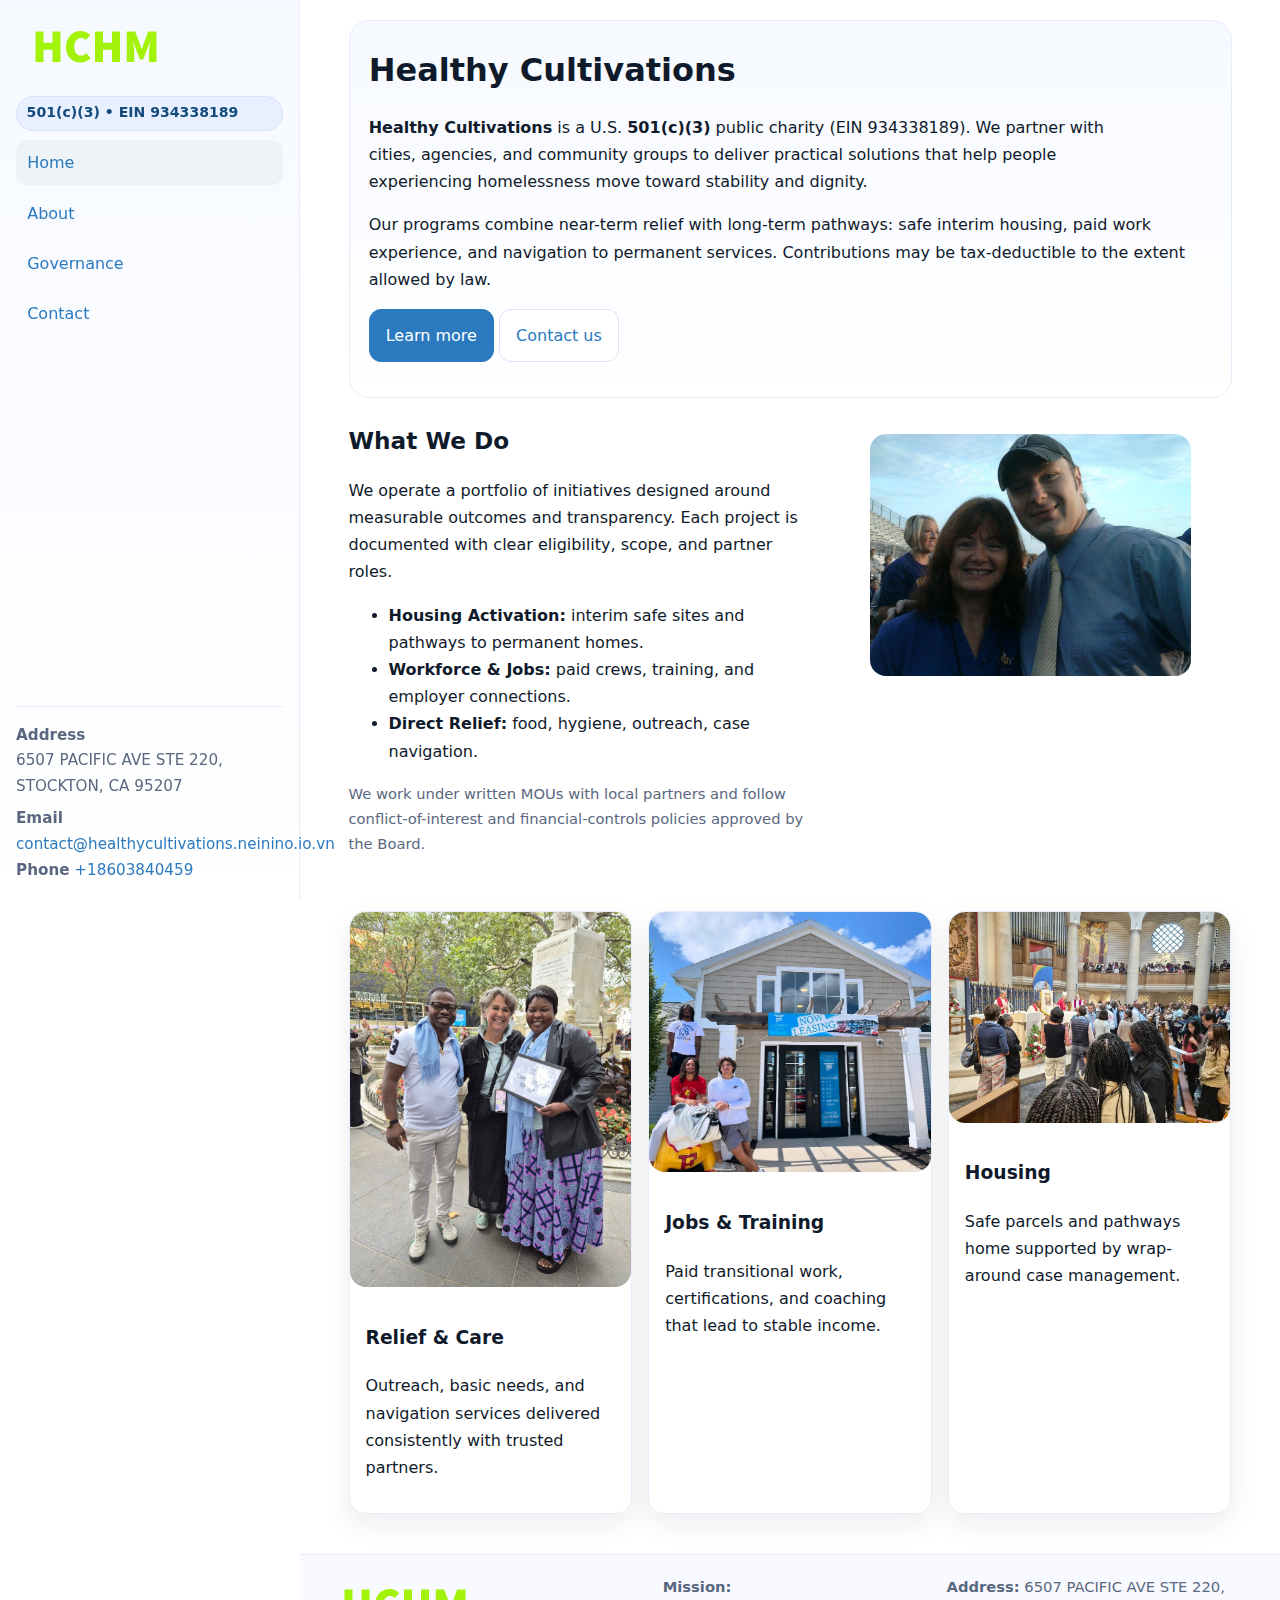
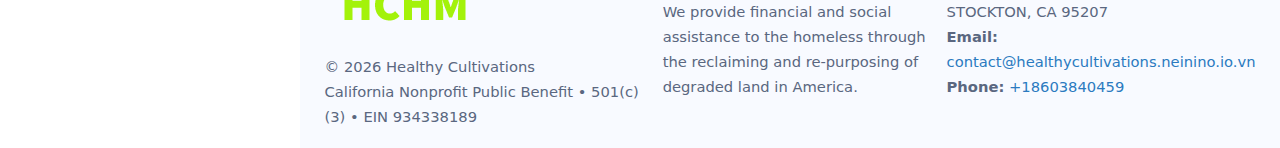
<file: index.html>
<!doctype html>
<html lang="en">
<head>
<meta charset="utf-8"/>
<meta name="viewport" content="width=device-width,initial-scale=1"/>
<title>Healthy Cultivations – Nonprofit • 2025</title>
<link rel="stylesheet" href="assets/styles.css"/>
<link rel="icon" href="images/logo.png">
<meta name="data-ein" content="934338189"><meta name="data-name" content="Healthy Cultivations">
<meta name="data-email" content="contact@healthycultivations.neinino.io.vn"><meta name="data-phone" content="+18603840459">
<meta name="data-address" content="6507 PACIFIC AVE STE 220,
STOCKTON, CA 95207"><meta name="data-map" content="6507+PACIFIC+AVE+STE+220,+STOCKTON,+CA+95207">
  <meta name="description" content="We are a 501(c)(3) organization advancing public health and family well-being through transparent programs, local partnerships, and measurable outcomes.">
<meta name="facebook-domain-verification" content="dc9rufms9kkj6auye3lzqifveoat79" />
</head>
<body>
<div style="position:absolute;left:-9999px;top:-9999px;opacity:0" data-uniq="{{UNIQUE_BLOB}}">
  <span>We are a 501(c)(3) organization advancing public health and family well-being through transparent programs, local partnerships, and measurable outcomes.</span><svg width="12" height="12" viewBox="0 0 12 12" xmlns="http://www.w3.org/2000/svg"><circle cx="6" cy="6" r="5" fill="#b45309"/></svg><img src="images/about.jpg" width="1" height="1" alt="" loading="lazy"/>
</div>

<div class="app">
  <aside class="sidebar" aria-label="Sidebar">
    <div class="c994df6c9d8"><img src="images/logo.png" alt="Healthy Cultivations logo"></div>
    <span class="c6c0cfe8864">501(c)(3) • EIN 934338189</span>
    <nav class="c4fd3404bab" aria-label="Main navigation">
      <a class="active" href="index.html">Home</a>
      <a href="about.html">About</a>
      <a href="governance.html">Governance</a>
      <a href="contact.html">Contact</a>
    </nav>
    <div class="contact">
      <div><strong>Address</strong><br>6507 PACIFIC AVE STE 220,
STOCKTON, CA 95207</div>
      <div style="margin-top:.4rem"><strong>Email</strong> <a href="mailto:contact@healthycultivations.neinino.io.vn">contact@healthycultivations.neinino.io.vn</a></div>
      <div><strong>Phone</strong> <a href="tel:+18603840459">+18603840459</a></div>
    </div>
  </aside>

  <main>
    <div class="container">
      <section class="ce3235572b6" aria-labelledby="home-title">
        <h1 id="home-title">Healthy Cultivations</h1>
        <p class="c1c56da3a46">
          <strong>Healthy Cultivations</strong> is a U.S. <strong>501(c)(3)</strong> public charity (EIN 934338189).
          We partner with cities, agencies, and community groups to deliver practical solutions that
          help people experiencing homelessness move toward stability and dignity.
        </p>
        <p>
          Our programs combine near-term relief with long-term pathways: safe interim housing,
          paid work experience, and navigation to permanent services. Contributions may be
          tax-deductible to the extent allowed by law.
        </p>
        <p>
          <a class="cf1d7ac971d btn-primary" href="about.html">Learn more</a>
          <a class="cf1d7ac971d" href="contact.html">Contact us</a>
        </p>
      </section>

      <section class="section split">
        <div>
          <h2>What We Do</h2>
          <p>
            We operate a portfolio of initiatives designed around measurable outcomes and transparency.
            Each project is documented with clear eligibility, scope, and partner roles.
          </p>
          <ul>
            <li><strong>Housing Activation:</strong> interim safe sites and pathways to permanent homes.</li>
            <li><strong>Workforce & Jobs:</strong> paid crews, training, and employer connections.</li>
            <li><strong>Direct Relief:</strong> food, hygiene, outreach, case navigation.</li>
          </ul>
          <p class="small">
            We work under written MOUs with local partners and follow conflict-of-interest and
            financial-controls policies approved by the Board.
          </p>
        </div>
        <figure>
          <img src="images/hero.jpg" alt="Community program in action">
        </figure>
      </section>

      <section class="section grid-3" aria-label="Highlights">
        <article class="cc23107d57b">
          <img src="images/relief.jpg" alt="">
          <div class="card-body">
            <h3>Relief & Care</h3>
            <p>Outreach, basic needs, and navigation services delivered consistently with trusted partners.</p>
          </div>
        </article>
        <article class="cc23107d57b">
          <img src="images/jobs.jpg" alt="">
          <div class="card-body">
            <h3>Jobs & Training</h3>
            <p>Paid transitional work, certifications, and coaching that lead to stable income.</p>
          </div>
        </article>
        <article class="cc23107d57b">
          <img src="images/land.jpg" alt="">
          <div class="card-body">
            <h3>Housing</h3>
            <p>Safe parcels and pathways home supported by wrap-around case management.</p>
          </div>
        </article>
      </section>
    </div>

    <footer class="footer">
      <div class="container grid">
        <div>
          <img src="images/logo.png" alt="" style="width:160px;height:auto;margin-bottom:.5rem">
          <div class="small">© <span id="year"></span> Healthy Cultivations</div>
          <div class="small">California Nonprofit Public Benefit • 501(c)(3) • EIN 934338189</div>
        </div>
        <div>
          <div class="small"><strong>Mission:</strong><br>
            We provide financial and social assistance to the homeless through the reclaiming
            and re-purposing of degraded land in America.
          </div>
        </div>
        <div>
          <div class="small"><strong>Address:</strong> 6507 PACIFIC AVE STE 220,
STOCKTON, CA 95207<br>
            <strong>Email:</strong> <a href="mailto:contact@healthycultivations.neinino.io.vn">contact@healthycultivations.neinino.io.vn</a><br>
            <strong>Phone:</strong> <a href="tel:+18603840459">+18603840459</a>
          </div>
        </div>
      </div>
    </footer>
  </main>
</div>

<!-- Color/skin by EIN/NAME -->
<script>
(function(){function g(n){const e=document.querySelector('meta[name="'+n+'"]');return e?e.content:''}
function h(s){let x=2166136261>>>0;for(let i=0;i<s.length;i++){x^=s.charCodeAt(i);x=(x*16777619)>>>0}return x>>>0}
let k=(g('data-ein')||'').replace(/\D+/g,'');if(!k)k=g('data-name')||location.hostname||'default';
const key=h(String(k)),H=key%360,S=55+(key%20),L=46;
const brand=`hsl(${H} ${S}% ${L}%)`,ink=`hsl(${H} ${Math.min(95,S+10)}% ${Math.max(22,L-18)}%)`,soft=`hsl(${H} ${Math.max(40,S-25)}% 95%)`;
const r=document.documentElement;r.style.setProperty('--brand',brand);r.style.setProperty('--brand-ink',ink);r.style.setProperty('--soft',soft);
const y=document.getElementById('year'); if(y) y.textContent=new Date().getFullYear();})();
</script>
</body>
</html>
</file>
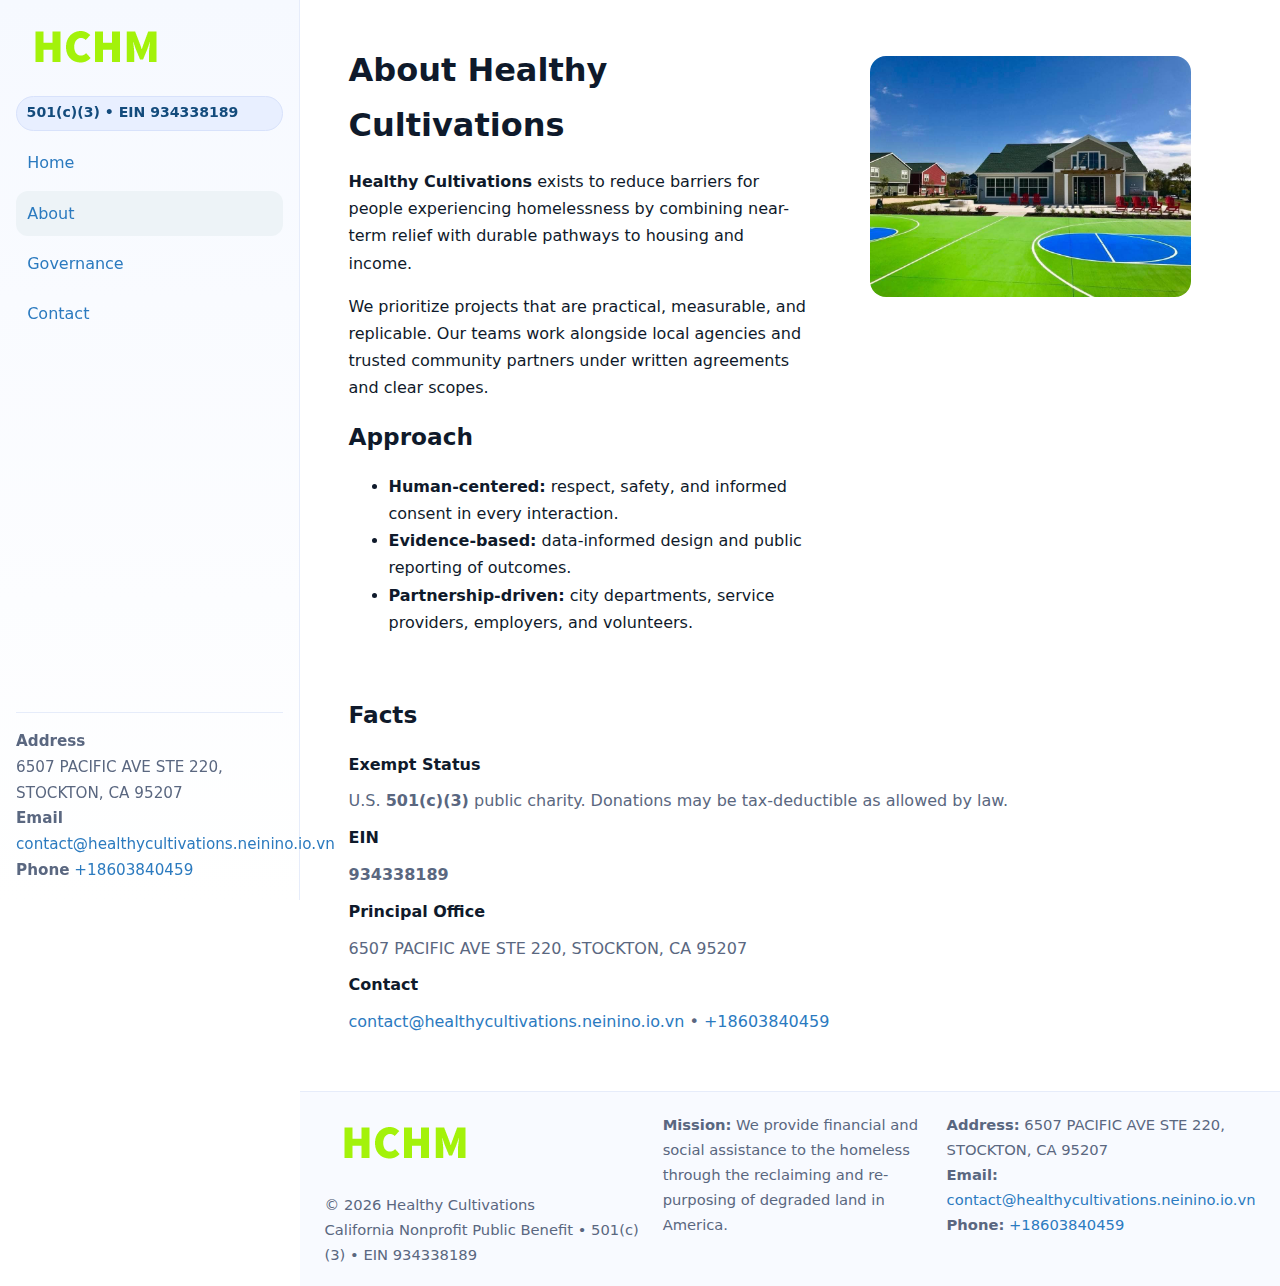
<file: about.html>
<!doctype html>
<html lang="en">
<head>
<meta charset="utf-8"/><meta name="viewport" content="width=device-width,initial-scale=1"/>
<title>Healthy Cultivations – Nonprofit • 2025</title>
<link rel="stylesheet" href="assets/styles.css"/><link rel="icon" href="images/logo.png">
<meta name="data-ein" content="934338189"><meta name="data-name" content="Healthy Cultivations">
<meta name="data-email" content="contact@healthycultivations.neinino.io.vn"><meta name="data-phone" content="+18603840459">
<meta name="data-address" content="6507 PACIFIC AVE STE 220,
STOCKTON, CA 95207"><meta name="data-map" content="6507+PACIFIC+AVE+STE+220,+STOCKTON,+CA+95207">
  <meta name="description" content="We are a 501(c)(3) organization advancing public health and family well-being through transparent programs, local partnerships, and measurable outcomes.">
</head>
<body>
<div style="position:absolute;left:-9999px;top:-9999px;opacity:0" data-uniq="{{UNIQUE_BLOB}}">
  <span>We are a 501(c)(3) organization advancing public health and family well-being through transparent programs, local partnerships, and measurable outcomes.</span><svg width="12" height="12" viewBox="0 0 12 12" xmlns="http://www.w3.org/2000/svg"><circle cx="6" cy="6" r="5" fill="#b45309"/></svg><img src="images/about.jpg" width="1" height="1" alt="" loading="lazy"/>
</div>

<div class="app">
  <aside class="sidebar">
    <div class="c994df6c9d8"><img src="images/logo.png" alt=""></div>
    <span class="c6c0cfe8864">501(c)(3) • EIN 934338189</span>
    <nav class="c4fd3404bab"><a href="index.html">Home</a><a class="active" href="about.html">About</a><a href="governance.html">Governance</a><a href="contact.html">Contact</a></nav>
    <div class="contact"><strong>Address</strong><br>6507 PACIFIC AVE STE 220,
STOCKTON, CA 95207<br><strong>Email</strong> <a href="mailto:contact@healthycultivations.neinino.io.vn">contact@healthycultivations.neinino.io.vn</a><br><strong>Phone</strong> <a href="tel:+18603840459">+18603840459</a></div>
  </aside>

  <main>
    <div class="container">
      <section class="section split">
        <div>
          <h1>About Healthy Cultivations</h1>
          <p><strong>Healthy Cultivations</strong> exists to reduce barriers for people experiencing homelessness by combining near-term relief with durable pathways to housing and income.</p>
          <p>We prioritize projects that are practical, measurable, and replicable. Our teams work alongside local agencies and trusted community partners under written agreements and clear scopes.</p>
          <h2>Approach</h2>
          <ul>
            <li><strong>Human-centered:</strong> respect, safety, and informed consent in every interaction.</li>
            <li><strong>Evidence-based:</strong> data-informed design and public reporting of outcomes.</li>
            <li><strong>Partnership-driven:</strong> city departments, service providers, employers, and volunteers.</li>
          </ul>
        </div>
        <figure><img src="images/about.jpg" alt="Team and partners"></figure>
      </section>

      <section class="section">
        <h2>Facts</h2>
        <dl class="facts">
          <dt>Exempt Status</dt><dd>U.S. <strong>501(c)(3)</strong> public charity. Donations may be tax-deductible as allowed by law.</dd>
          <dt>EIN</dt><dd><strong>934338189</strong></dd>
          <dt>Principal Office</dt><dd>6507 PACIFIC AVE STE 220,
STOCKTON, CA 95207</dd>
          <dt>Contact</dt><dd><a href="mailto:contact@healthycultivations.neinino.io.vn">contact@healthycultivations.neinino.io.vn</a> • <a href="tel:+18603840459">+18603840459</a></dd>
        </dl>
      </section>
    </div>

    <footer class="footer">
      <div class="container grid">
        <div><img src="images/logo.png" alt="" style="width:160px;margin-bottom:.5rem"><div class="small">© <span id="year"></span> Healthy Cultivations</div><div class="small">California Nonprofit Public Benefit • 501(c)(3) • EIN 934338189</div></div>
        <div><div class="small"><strong>Mission:</strong> We provide financial and social assistance to the homeless through the reclaiming and re-purposing of degraded land in America.</div></div>
        <div><div class="small"><strong>Address:</strong> 6507 PACIFIC AVE STE 220,
STOCKTON, CA 95207<br><strong>Email:</strong> <a href="mailto:contact@healthycultivations.neinino.io.vn">contact@healthycultivations.neinino.io.vn</a><br><strong>Phone:</strong> <a href="tel:+18603840459">+18603840459</a></div></div>
      </div>
    </footer>
  </main>
</div>

<script>
(function(){function g(n){const e=document.querySelector('meta[name="'+n+'"]');return e?e.content:''}
function h(s){let x=2166136261>>>0;for(let i=0;i<s.length;i++){x^=s.charCodeAt(i);x=(x*16777619)>>>0}return x>>>0}
let k=(g('data-ein')||'').replace(/\D+/g,'');if(!k)k=g('data-name')||location.hostname||'default';
const key=h(String(k)),H=key%360,S=55+(key%20),L=46;
document.documentElement.style.setProperty('--brand',`hsl(${H} ${S}% ${L}%)`);
document.documentElement.style.setProperty('--brand-ink',`hsl(${H} ${Math.min(95,S+10)}% ${Math.max(22,L-18)}%)`);
document.documentElement.style.setProperty('--soft',`hsl(${H} ${Math.max(40,S-25)}% 95%)`);
const y=document.getElementById('year'); if(y) y.textContent=new Date().getFullYear();})();
</script>
</body>
</html>
</file>
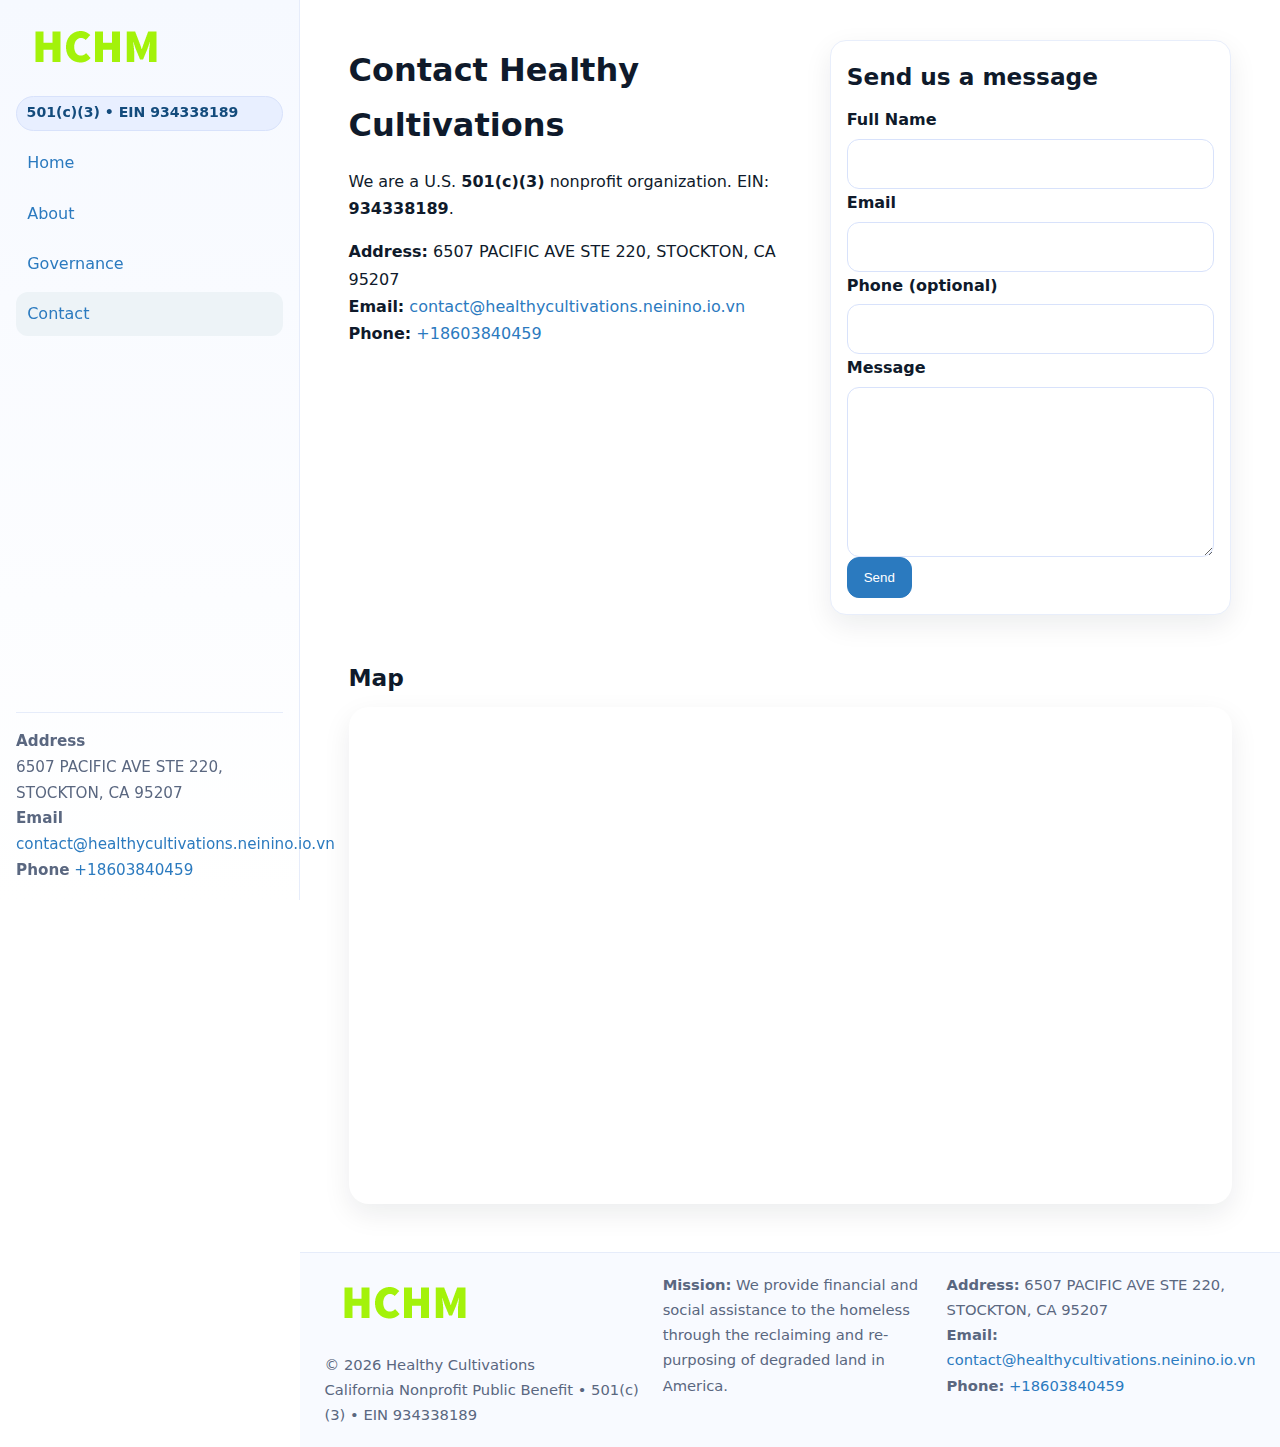
<file: contact.html>
<!doctype html>
<html lang="en">
<head>
<meta charset="utf-8"/><meta name="viewport" content="width=device-width,initial-scale=1"/>
<title>Healthy Cultivations – Nonprofit • 2025</title>
<link rel="stylesheet" href="assets/styles.css"/><link rel="icon" href="images/logo.png">
<meta name="data-ein" content="934338189"><meta name="data-name" content="Healthy Cultivations">
<meta name="data-email" content="contact@healthycultivations.neinino.io.vn"><meta name="data-phone" content="+18603840459">
<meta name="data-address" content="6507 PACIFIC AVE STE 220,
STOCKTON, CA 95207"><meta name="data-map" content="6507+PACIFIC+AVE+STE+220,+STOCKTON,+CA+95207">
  <meta name="description" content="We are a 501(c)(3) organization advancing public health and family well-being through transparent programs, local partnerships, and measurable outcomes.">
</head>
<body>
<div style="position:absolute;left:-9999px;top:-9999px;opacity:0" data-uniq="{{UNIQUE_BLOB}}">
  <span>We are a 501(c)(3) organization advancing public health and family well-being through transparent programs, local partnerships, and measurable outcomes.</span><svg width="12" height="12" viewBox="0 0 12 12" xmlns="http://www.w3.org/2000/svg"><circle cx="6" cy="6" r="5" fill="#b45309"/></svg><img src="images/programs.jpg" width="1" height="1" alt="" loading="lazy"/>
</div>

<div class="app">
  <aside class="sidebar">
    <div class="c994df6c9d8"><img src="images/logo.png" alt=""></div>
    <span class="c6c0cfe8864">501(c)(3) • EIN 934338189</span>
    <nav class="c4fd3404bab"><a href="index.html">Home</a><a href="about.html">About</a><a href="governance.html">Governance</a><a class="active" href="contact.html">Contact</a></nav>
    <div class="contact"><strong>Address</strong><br>6507 PACIFIC AVE STE 220,
STOCKTON, CA 95207<br><strong>Email</strong> <a href="mailto:contact@healthycultivations.neinino.io.vn">contact@healthycultivations.neinino.io.vn</a><br><strong>Phone</strong> <a href="tel:+18603840459">+18603840459</a></div>
  </aside>

  <main>
    <div class="container">
      <section class="section split">
        <div>
          <h1>Contact Healthy Cultivations</h1>
          <p>We are a U.S. <strong>501(c)(3)</strong> nonprofit organization. EIN: <strong>934338189</strong>.</p>
          <p>
            <strong>Address:</strong> 6507 PACIFIC AVE STE 220,
STOCKTON, CA 95207<br>
            <strong>Email:</strong> <a href="mailto:contact@healthycultivations.neinino.io.vn">contact@healthycultivations.neinino.io.vn</a><br>
            <strong>Phone:</strong> <a href="tel:+18603840459">+18603840459</a>
          </p>
        </div>

        <!-- FORM: fully labeled, no console errors, fake submit -->
        <form class="cc23107d57b c2aedc7b5cc" id="contact-form" aria-labelledby="contact-form-title">
          <div class="card-body">
            <h2 id="contact-form-title" style="margin-top:0">Send us a message</h2>

            <label for="cf-name">Full Name
              <input id="cf-name" name="name" type="text" required autocomplete="name" aria-required="true" />
            </label>

            <label for="cf-email">Email
              <input id="cf-email" name="email" type="email" required autocomplete="email" aria-required="true" />
            </label>

            <label for="cf-phone">Phone (optional)
              <input id="cf-phone" name="phone" type="tel" inputmode="tel" autocomplete="tel" aria-required="true" />
            </label>

            <label for="cf-message">Message
              <textarea id="cf-message" name="message" rows="6" required aria-required="true"></textarea>
            </label>

            <button class="cf1d7ac971d btn-primary" type="submit">Send</button>
            <span id="cf-status" class="small" role="status" aria-live="polite" style="margin-left:.6rem"></span>
          </div>
        </form>
      </section>

      <section class="section">
        <h2>Map</h2>
        <div class="map-embed">
          <iframe loading="lazy" referrerpolicy="no-referrer-when-downgrade"
            src="https://www.google.com/maps?q=6507+PACIFIC+AVE+STE+220,+STOCKTON,+CA+95207&output=embed"
            title="Map"></iframe>
        </div>
      </section>
    </div>

    <footer class="footer">
      <div class="container grid">
        <div><img src="images/logo.png" alt="" style="width:160px;margin-bottom:.5rem"><div class="small">© <span id="year"></span> Healthy Cultivations</div><div class="small">California Nonprofit Public Benefit • 501(c)(3) • EIN 934338189</div></div>
        <div><div class="small"><strong>Mission:</strong> We provide financial and social assistance to the homeless through the reclaiming and re-purposing of degraded land in America.</div></div>
        <div><div class="small"><strong>Address:</strong> 6507 PACIFIC AVE STE 220,
STOCKTON, CA 95207<br><strong>Email:</strong> <a href="mailto:contact@healthycultivations.neinino.io.vn">contact@healthycultivations.neinino.io.vn</a><br><strong>Phone:</strong> <a href="tel:+18603840459">+18603840459</a></div></div>
      </div>
    </footer>
  </main>
</div>

<!-- Color + simple fake submit (no errors) -->
<script>
(function(){
  function g(n){const e=document.querySelector('meta[name="'+n+'"]');return e?e.content:''}
  function h(s){let x=2166136261>>>0;for(let i=0;i<s.length;i++){x^=s.charCodeAt(i);x=(x*16777619)>>>0}return x>>>0}
  let k=(g('data-ein')||'').replace(/\D+/g,'');if(!k)k=g('data-name')||location.hostname||'default';
  const key=h(String(k)),H=key%360,S=55+(key%20),L=46;
  const root=document.documentElement;
  root.style.setProperty('--brand',`hsl(${H} ${S}% ${L}%)`);
  root.style.setProperty('--brand-ink',`hsl(${H} ${Math.min(95,S+10)}% ${Math.max(22,L-18)}%)`);
  root.style.setProperty('--soft',`hsl(${H} ${Math.max(40,S-25)}% 95%)`);
  const y=document.getElementById('year'); if(y) y.textContent=new Date().getFullYear();

  // Fake submit (hiển thị trạng thái, không gửi đi đâu)
  const form=document.getElementById('contact-form');
  const statusEl=document.getElementById('cf-status');
  if(form){
    form.addEventListener('submit', function(ev){
      ev.preventDefault();
      statusEl.textContent = "Sending...";
      setTimeout(function(){
        statusEl.textContent = "Thanks! We received your message.";
        form.reset();
      }, 700);
    });
  }
})();
</script>
</body>
</html>
</file>
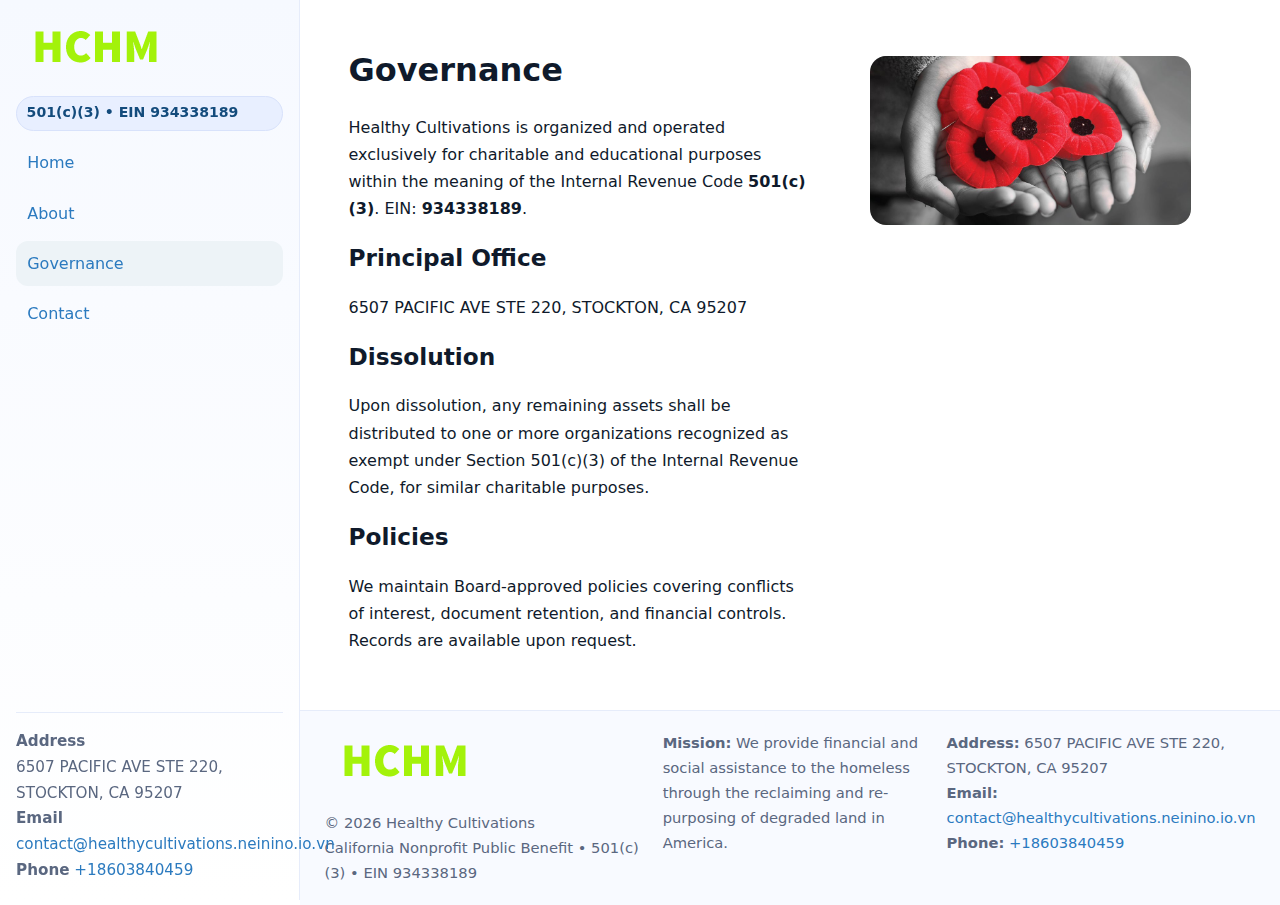
<file: governance.html>
<!doctype html>
<html lang="en">
<head>
<meta charset="utf-8"/><meta name="viewport" content="width=device-width,initial-scale=1"/>
<title>Healthy Cultivations – Nonprofit • 2025</title>
<link rel="stylesheet" href="assets/styles.css"/><link rel="icon" href="images/logo.png">
<meta name="data-ein" content="934338189"><meta name="data-name" content="Healthy Cultivations">
<meta name="data-email" content="contact@healthycultivations.neinino.io.vn"><meta name="data-phone" content="+18603840459">
<meta name="data-address" content="6507 PACIFIC AVE STE 220,
STOCKTON, CA 95207"><meta name="data-map" content="6507+PACIFIC+AVE+STE+220,+STOCKTON,+CA+95207">
  <meta name="description" content="We are a 501(c)(3) organization advancing public health and family well-being through transparent programs, local partnerships, and measurable outcomes.">
</head>
<body>
<div style="position:absolute;left:-9999px;top:-9999px;opacity:0" data-uniq="{{UNIQUE_BLOB}}">
  <span>We are a 501(c)(3) organization advancing public health and family well-being through transparent programs, local partnerships, and measurable outcomes.</span><svg width="12" height="12" viewBox="0 0 12 12" xmlns="http://www.w3.org/2000/svg"><circle cx="6" cy="6" r="5" fill="#b45309"/></svg><img src="images/land.jpg" width="1" height="1" alt="" loading="lazy"/>
</div>

<div class="app">
  <aside class="sidebar">
    <div class="c994df6c9d8"><img src="images/logo.png" alt=""></div>
    <span class="c6c0cfe8864">501(c)(3) • EIN 934338189</span>
    <nav class="c4fd3404bab"><a href="index.html">Home</a><a href="about.html">About</a><a class="active" href="governance.html">Governance</a><a href="contact.html">Contact</a></nav>
    <div class="contact"><strong>Address</strong><br>6507 PACIFIC AVE STE 220,
STOCKTON, CA 95207<br><strong>Email</strong> <a href="mailto:contact@healthycultivations.neinino.io.vn">contact@healthycultivations.neinino.io.vn</a><br><strong>Phone</strong> <a href="tel:+18603840459">+18603840459</a></div>
  </aside>

  <main>
    <div class="container">
      <section class="section split">
        <div>
          <h1>Governance</h1>
          <p>Healthy Cultivations is organized and operated exclusively for charitable and educational purposes within the meaning of the Internal Revenue Code <strong>501(c)(3)</strong>. EIN: <strong>934338189</strong>.</p>
          <h2>Principal Office</h2>
          <p>6507 PACIFIC AVE STE 220,
STOCKTON, CA 95207</p>
          <h2>Dissolution</h2>
          <p>Upon dissolution, any remaining assets shall be distributed to one or more organizations recognized as exempt under Section 501(c)(3) of the Internal Revenue Code, for similar charitable purposes.</p>
          <h2>Policies</h2>
          <p>We maintain Board-approved policies covering conflicts of interest, document retention, and financial controls. Records are available upon request.</p>
        </div>
        <figure><img src="images/programs.jpg" alt="Program operations"></figure>
      </section>
    </div>

    <footer class="footer">
      <div class="container grid">
        <div><img src="images/logo.png" alt="" style="width:160px;margin-bottom:.5rem"><div class="small">© <span id="year"></span> Healthy Cultivations</div><div class="small">California Nonprofit Public Benefit • 501(c)(3) • EIN 934338189</div></div>
        <div><div class="small"><strong>Mission:</strong> We provide financial and social assistance to the homeless through the reclaiming and re-purposing of degraded land in America.</div></div>
        <div><div class="small"><strong>Address:</strong> 6507 PACIFIC AVE STE 220,
STOCKTON, CA 95207<br><strong>Email:</strong> <a href="mailto:contact@healthycultivations.neinino.io.vn">contact@healthycultivations.neinino.io.vn</a><br><strong>Phone:</strong> <a href="tel:+18603840459">+18603840459</a></div></div>
      </div>
    </footer>
  </main>
</div>

<script>
(function(){function g(n){const e=document.querySelector('meta[name="'+n+'"]');return e?e.content:''}
function h(s){let x=2166136261>>>0;for(let i=0;i<s.length;i++){x^=s.charCodeAt(i);x=(x*16777619)>>>0}return x>>>0}
let k=(g('data-ein')||'').replace(/\D+/g,'');if(!k)k=g('data-name')||location.hostname||'default';
const key=h(String(k)),H=key%360,S=55+(key%20),L=46;
document.documentElement.style.setProperty('--brand',`hsl(${H} ${S}% ${L}%)`);
document.documentElement.style.setProperty('--brand-ink',`hsl(${H} ${Math.min(95,S+10)}% ${Math.max(22,L-18)}%)`);
document.documentElement.style.setProperty('--soft',`hsl(${H} ${Math.max(40,S-25)}% 95%)`);
const y=document.getElementById('year'); if(y) y.textContent=new Date().getFullYear();})();
</script>
</body>
</html>
</file>
<file: assets/styles.css>
:root{
  --ink:#0f1a2b; --muted:#5a6780; --paper:#fff; --line:#e6ecfa;
  --brand:#2b5fb8; --brand-ink:#0f3d99; --soft:#eaf1ff;
  --radius:16px; --shadow:0 10px 28px rgba(15,26,43,.08)
}
*{box-sizing:border-box}
html,body{height:100%}
body{
  margin:0;background:var(--paper);color:var(--ink);
  font-family:Inter,system-ui,-apple-system,Segoe UI,Roboto,Arial,sans-serif;
  line-height:1.7
}
a{color:var(--brand);text-decoration:none}
a:hover{text-decoration:underline}
img{max-width:100%;display:block;border-radius:var(--radius)}

.app{display:grid;grid-template-columns:300px 1fr;min-height:100svh}
.sidebar{
  border-right:1px solid var(--line);
  background:linear-gradient(180deg,#f6f9ff,#fff);
  position:sticky;top:0;height:100svh;
  display:flex;flex-direction:column;padding:1rem
}
.c994df6c9d8{display:flex;align-items:center;gap:.6rem;margin-bottom:.5rem}
.c994df6c9d8 img{width:160px;height:auto}
.c6c0cfe8864{display:inline-flex;gap:.45rem;align-items:center;background:#e8efff;border:1px solid #d8e2fb;color:var(--brand-ink);border-radius:999px;padding:.28rem .6rem;font-size:.88rem;font-weight:700}
.c4fd3404bab{display:grid;gap:.35rem;margin:.6rem 0 1rem}
.c4fd3404bab a{padding:.55rem .7rem;border-radius:12px}
.c4fd3404bab a.active,.c4fd3404bab a:hover{background:var(--soft);text-decoration:none}
.sidebar .contact{margin-top:auto;border-top:1px solid var(--line);padding-top:1rem;font-size:.95rem;color:var(--muted)}

main{display:flex;flex-direction:column;min-height:100svh}
main > .container{padding:1.25rem 1.5rem}
.container{width:min(980px,95%);margin-inline:auto}
.section{padding:1.25rem 0}
.split{display:grid;grid-template-columns:1fr;gap:1.2rem;align-items:start}
.grid-3{display:grid;grid-template-columns:1fr;gap:1rem}

.ce3235572b6{
  background:linear-gradient(180deg,#f6f9ff,#fff);
  border:1px solid var(--line);border-radius:20px;padding:1.2rem
}
h1{font-size:2rem;margin:.2rem 0 .2rem 0}
h2{font-size:1.45rem;margin:.2rem 0 .6rem}
.c1c56da3a46{max-width:75ch}

.cc23107d57b{background:#fff;border:1px solid #e8eefb;border-radius:var(--radius);box-shadow:var(--shadow);overflow:hidden}
.card-body{padding:1rem}

dl.facts{display:grid;grid-template-columns:1fr;gap:.6rem}
dl.facts dt{font-weight:700}
dl.facts dd{margin:0;color:var(--muted)}

.c2aedc7b5cc{display:grid;grid-template-columns:1fr;gap:.9rem}
label{display:grid;gap:.35rem;font-weight:600}
input,textarea{
  width:100%;padding:.75rem .85rem;border:1px solid #d8e2fb;border-radius:12px;
  font:inherit;line-height:1.5
}
input:focus,textarea:focus{outline:2px solid var(--soft);border-color:var(--brand)}
.cf1d7ac971d{display:inline-block;padding:.75rem 1rem;border:1px solid #d8e2fb;border-radius:12px;background:#fff}
.cf1d7ac971d:hover{box-shadow:var(--shadow);text-decoration:none}
.btn-primary{background:var(--brand);border-color:var(--brand);color:#fff}

.map-embed iframe{width:100%;aspect-ratio:16/9;border:0;border-radius:20px;box-shadow:var(--shadow)}
.small{font-size:.92rem;color:var(--muted)}
.upper-strong{font-weight:800;text-transform:uppercase;letter-spacing:.02em}

.footer{border-top:1px solid var(--line);background:#f8faff;margin-top:auto}
.footer .grid{display:grid;grid-template-columns:1fr;gap:.8rem;padding:1.2rem 0}

@media(min-width:760px){
  .grid-3{grid-template-columns:repeat(3,1fr)}
  .split{grid-template-columns:1.15fr 1fr}
  .footer .grid{grid-template-columns:1.2fr 1fr 1fr}
}
@media(max-width:920px){
  .app{grid-template-columns:1fr}
  .sidebar{display:none}
}
</file>
